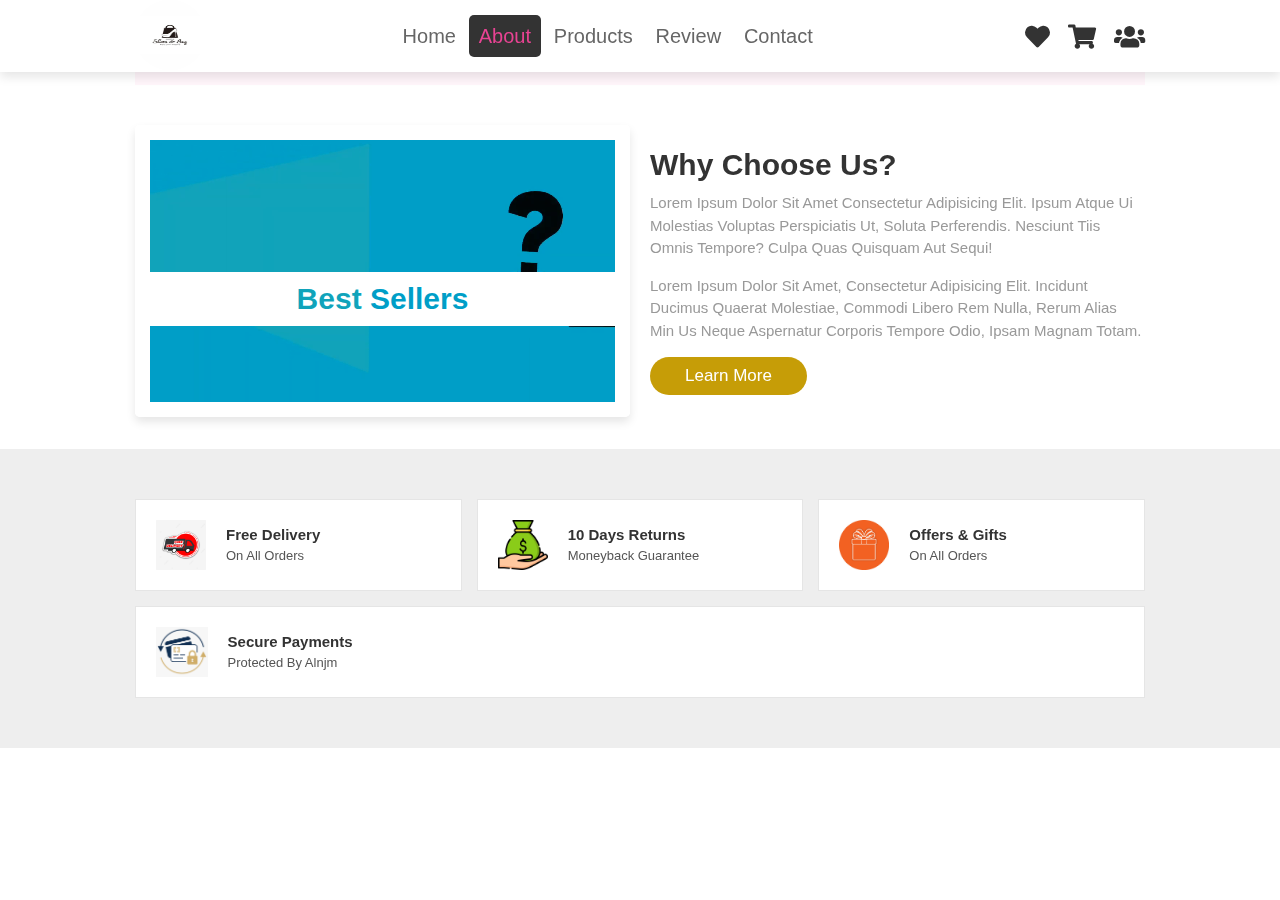
<file: about.html>
<!DOCTYPE html>
<html lang="en">

<head>
    <meta charset="UTF-8">
    <meta name="viewport" content="width=device-width, initial-scale=1.0">
    <title>About</title>
    <link rel="stylesheet" href="https://cdnjs.cloudflare.com/ajax/libs/font-awesome/5.15.3/css/all.min.css">
    <!--font awesome-->
    <link rel="stylesheet" href="css/style.css">
</head>

<body>
    <header>
        <input type="checkbox" id="toggler">
        <label for="toggler" class="fas fa-bars"></label>
        <a href="#" class="logo"><img class="sunrise" src="images/IMG_20240507_164707_950.jpg" alt=""></a>
        <nav class="firstnavbar">
            <a href="index.html">Home</a>
            <a href="about.html" class="active">about</a>
            <a href="products.html">products</a>
            <a href="index.html#review">review</a>
            <a href="contact.html">contact</a>
        </nav>
        <div class="icons">
            <a href="#" class="fas fa-heart"></a>
            <a href="products.html" class="fas fa-shopping-cart"></a>
            <a href="contact.html" class="fas fa-users"></a>
        </div>
    </header>
    <!--ABOUT-->
    <section class="about" id="about">
        <h1 class="heading"><span>about </span> us </h1>
        <div class="row">
            <div class="videoholder">
                <video src="video/myVideo.mp4" loop autoplay muted></video>
                <h3>Best sellers</h3>
            </div>
            <div class="content">
                <h3>why choose us?</h3>
                <p>Lorem ipsum dolor sit amet consectetur adipisicing elit. Ipsum atque
                    ui molestias voluptas perspiciatis ut, soluta perferendis. Nesciunt
                    tiis omnis tempore? Culpa quas quisquam aut sequi!</p>
                <p>Lorem ipsum dolor sit amet, consectetur adipisicing elit. Incidunt
                    ducimus quaerat molestiae, commodi libero rem nulla, rerum alias min
                    us neque aspernatur corporis tempore odio, ipsam magnam totam.</p>
                <a href="#" class="btn">learn more</a>
            </div>
        </div>
    </section>
    <!--About/icons-->
    <section class="iconsholder">
        <div class="icons">
            <img class="imga" src="images/free1.jpg" alt="" srcset="">
            <div class="info">
                <h3>Free Delivery</h3>
                <span>On All Orders</span>
            </div>
        </div>

        <div class="icons">
            <img class="imga" src="images/return2.png" alt="" srcset="">
            <div class="info">
                <h3>10 Days Returns</h3>
                <span>Moneyback Guarantee</span>
            </div>
        </div>

        <div class="icons">
            <img class="imga" src="images/gift.jpg" alt="" srcset="">
            <div class="info">
                <h3>Offers & Gifts</h3>
                <span>On All orders</span>
            </div>
        </div>

        <div class="icons">
            <img class="imga" src="images/secure.png" alt="" srcset="">
            <div class="info">
                <h3>Secure Payments</h3>
                <span>protected By Alnjm</span>
            </div>
        </div>
    </section>


</body>

</html>
</file>
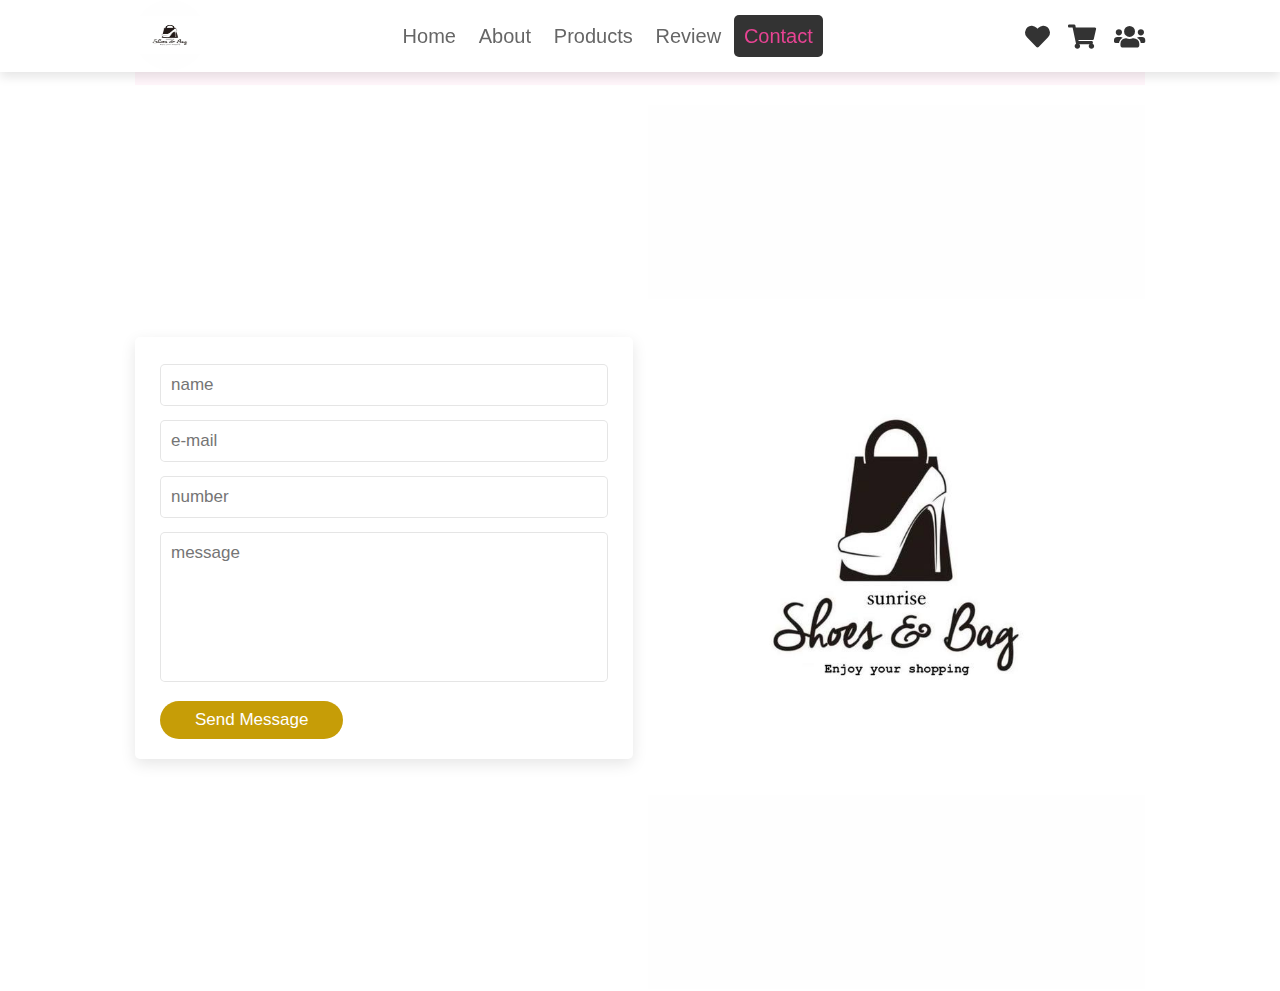
<file: contact.html>
<!DOCTYPE html>
<html lang="en">

<head>
    <meta charset="UTF-8">
    <meta name="viewport" content="width=device-width, initial-scale=1.0">
    <title>Contact</title>
    <link rel="stylesheet" href="https://cdnjs.cloudflare.com/ajax/libs/font-awesome/5.15.3/css/all.min.css">
    <!--font awesome-->
    <link rel="stylesheet" href="css/style.css">
</head>

<body>
    <header>
        <input type="checkbox" id="toggler">
        <label for="toggler" class="fas fa-bars"></label>
        <a href="#" class="logo"><img class="sunrise" src="images/IMG_20240507_164707_950.jpg" alt=""></a>
        <nav class="firstnavbar">
            <a href="index.html">Home</a>
            <a href="about.html">about</a>
            <a href="products.html">products</a>
            <a href="index.html#review">review</a>
            <a href="contact.html" class="active">contact</a>
        </nav>
        <div class="icons">
            <a href="#" class="fas fa-heart"></a>
            <a href="products.html" class="fas fa-shopping-cart"></a>
            <a href="contact.html" class="fas fa-users"></a>
        </div>
    </header>
    <!--Contact-->
    <section class="contact" id="contact">

        <h1 class="heading"> <span>contact</span></h1>
        <div class="row">
            <form action="" id="myForm">
                <p id="success" style="color: green;"></p>
                <input type="text" placeholder="name" class="box" id="name">
                <p id="errorName" style="color: red;"></p>
                <input type="email" placeholder="e-mail" class="box" id="email">
                <p id="errorEmail" style="color: red;"></p>
                <input type="number" placeholder="number" class="box" id="number">
                <p id="errorNumber" style="color: red;"></p>
                <textarea name="" class="box" placeholder="message" id="detail" cols="30" rows="10">
</textarea>
                <p id="errorDetail" style="color: red;"></p>
                <button type="submit" class="btn">send message</button>
            </form>
            <div class="image">
                <img src="images/IMG_20240507_164707_950.jpg" alt="">
            </div>

        </div>
    </section>
    <script src="js/email_validate.js"></script>
</body>

</html>
</file>
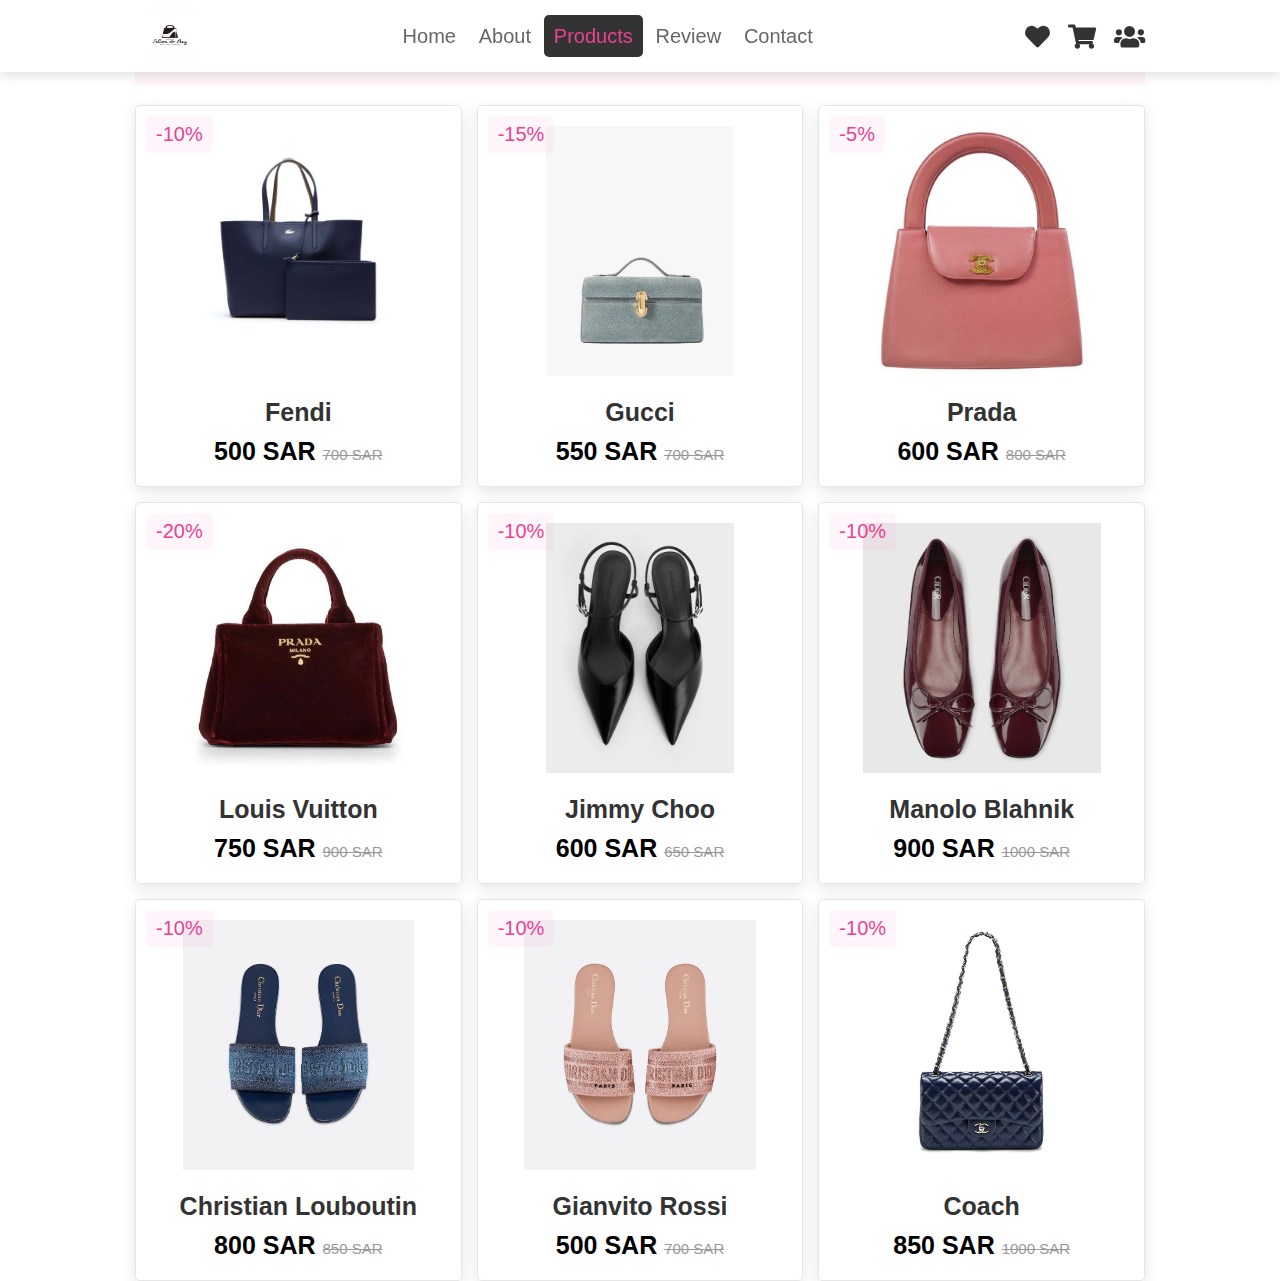
<file: products.html>
<!--PRODUCTS-->
<!DOCTYPE html>
<html lang="en">

<head>
    <meta charset="UTF-8">
    <meta name="viewport" content="width=device-width, initial-scale=1.0">
    <title>Document</title>
    <link rel="stylesheet" href="https://cdnjs.cloudflare.com/ajax/libs/font-awesome/5.15.3/css/all.min.css">
    <!--font awesome-->
    <link rel="stylesheet" href="css/style.css">
</head>

<body>
    <header>
        <input type="checkbox" id="toggler">
        <label for="toggler" class="fas fa-bars"></label>
        <a href="#" class="logo"><img class="sunrise" src="images/IMG_20240507_164707_950.jpg" alt=""></a>
        <nav class="firstnavbar">
            <a href="index.html">Home</a>
            <a href="about.html">about</a>
            <a href="products.html" class="active">products</a>
            <a href="index.html#review">review</a>
            <a href="contact.html">contact</a>
        </nav>
        <div class="icons">
            <a href="#" class="fas fa-heart"></a>
            <a href="products.html" class="fas fa-shopping-cart"></a>
            <a href="contact.html" class="fas fa-users"></a>
        </div>
    </header>
    <section class="products" id="products">
        <h1 class="heading"> latest <span>products</span></h1>
        <div class="boxholder">
            <div class="box">
                <span class="discount">-10%</span>
                <div class="image">
                    <img src="images/IMG_20240507_164325_580.jpg" alt="">
                    <div class="icons">
                        <a href="#" class="fas fa-heart"></a>
                        <a href="#" class="cart-btn">add to cart</a>
                        <a href="#" class="fas fa-share"></a>
                    </div>
                </div>
                <div class="content">
                    <h3>Fendi</h3>
                    <div class="price"> 500 SAR <span>700 SAR</span></div>
                </div>
            </div>

            <div class="box">
                <span class="discount">-15%</span>
                <div class="image">
                    <img src="images/IMG_20240507_164325_813.jpg" alt="">
                    <div class="icons">
                        <a href="#" class="fas fa-heart"></a>
                        <a href="#" class="cart-btn">add to cart</a>
                        <a href="#" class="fas fa-share"></a>
                    </div>
                </div>
                <div class="content">
                    <h3>Gucci</h3>
                    <div class="price"> 550 SAR <span>700 SAR</span></div>
                </div>
            </div>

            <div class="box">
                <span class="discount">-5%</span>
                <div class="image">
                    <img src="images/IMG_20240507_164326_204.jpg" alt="">
                    <div class="icons">
                        <a href="#" class="fas fa-heart"></a>
                        <a href="#" class="cart-btn">add to cart</a>
                        <a href="#" class="fas fa-share"></a>
                    </div>
                </div>
                <div class="content">
                    <h3>Prada</h3>
                    <div class="price"> 600 SAR <span>800 SAR</span></div>
                </div>
            </div>

            <div class="box">
                <span class="discount">-20%</span>
                <div class="image">
                    <img src="images/IMG_20240507_164325_981.jpg" alt="">
                    <div class="icons">
                        <a href="#" class="fas fa-heart"></a>
                        <a href="#" class="cart-btn">add to cart</a>
                        <a href="#" class="fas fa-share"></a>
                    </div>
                </div>
                <div class="content">
                    <h3>Louis Vuitton</h3>
                    <div class="price"> 750 SAR <span>900 SAR</span></div>
                </div>
            </div>

            <div class="box">
                <span class="discount">-10%</span>
                <div class="image">
                    <img src="images/IMG_20240507_164716_077.jpg" alt="">
                    <div class="icons">
                        <a href="#" class="fas fa-heart"></a>
                        <a href="#" class="cart-btn">add to cart</a>
                        <a href="#" class="fas fa-share"></a>
                    </div>
                </div>
                <div class="content">
                    <h3>Jimmy Choo</h3>
                    <div class="price"> 600 SAR <span>650 SAR</span></div>
                </div>
            </div>

            <div class="box">
                <span class="discount">-10%</span>
                <div class="image">
                    <img src="images/IMG_20240507_164713_578.jpg" alt="">
                    <div class="icons">
                        <a href="#" class="fas fa-heart"></a>
                        <a href="#" class="cart-btn">add to cart</a>
                        <a href="#" class="fas fa-share"></a>
                    </div>
                </div>
                <div class="content">
                    <h3>Manolo Blahnik</h3>
                    <div class="price"> 900 SAR <span>1000 SAR</span></div>
                </div>
            </div>

            <div class="box">
                <span class="discount">-10%</span>
                <div class="image">
                    <img src="images/IMG_20240507_164325_533.jpg" alt="">
                    <div class="icons">
                        <a href="#" class="fas fa-heart"></a>
                        <a href="#" class="cart-btn">add to cart</a>
                        <a href="#" class="fas fa-share"></a>
                    </div>
                </div>
                <div class="content">
                    <h3>Christian Louboutin</h3>
                    <div class="price"> 800 SAR <span>850 SAR</span></div>
                </div>
            </div>

            <div class="box">
                <span class="discount">-10%</span>
                <div class="image">
                    <img src="images/IMG_20240507_164325_772.jpg" alt="">
                    <div class="icons">
                        <a href="#" class="fas fa-heart"></a>
                        <a href="#" class="cart-btn">add to cart</a>
                        <a href="#" class="fas fa-share"></a>
                    </div>
                </div>
                <div class="content">
                    <h3>Gianvito Rossi</h3>
                    <div class="price"> 500 SAR <span>700 SAR</span></div>
                </div>
            </div>

            <div class="box">
                <span class="discount">-10%</span>
                <div class="image">
                    <img src="images/IMG_20240507_164326_169.jpg" alt="">
                    <div class="icons">
                        <a href="#" class="fas fa-heart"></a>
                        <a href="#" class="cart-btn">add to cart</a>
                        <a href="#" class="fas fa-share"></a>
                    </div>
                </div>
                <div class="content">
                    <h3>Coach</h3>
                    <div class="price"> 850 SAR <span>1000 SAR</span></div>
                </div>
            </div>

        </div>
    </section>

</body>

</html>
</file>
<file: css/style.css>
*{
    margin: 0; padding: 0;
    font-family: Verdana, Geneva, Tahoma, sans-serif;
    outline: none; border: none;
    text-decoration: none; text-transform: capitalize;
    box-sizing: border-box;
    transition: .2s linear;
}
section{
    padding-left: 13.5rem;
    padding-right: 13.5rem;
}
.heading{
    text-align: center;
    font-size: 4rem;
    color: #333;
    padding:1rem;
    margin: 2rem 0;
    background: rgba(255, 51, 153,.05);
}
.heading span{
    color: #e84393;
}
.btn{
    display: inline-block;
    margin-top: 1rem;
    border-radius: 5rem;
    background: #c69d07;
    color: #fff;
    padding: .9rem 3.5rem;
    cursor: pointer;
    font-size: 1.7rem;
}
.btn:hover{
    background: #dc1d37;
}
.btn span:hover{
    background-color: #333;
}
header{
    position: fixed;
    top: 0; left: 0; right: 0;
    background: white;
    padding-left: 13.5rem;
    padding-right: 13.5rem;
    display: flex;
    align-items: center;
    justify-content: space-between;
    z-index: 1000;
    box-shadow: 0 .5rem 1rem rgba(0,0,0,.1);
}

header .logo img.sunrise{
    height:7rem;
    width: 7rem;
    border-radius: 5rem;
}
header .firstnavbar a{
    font-size: 2rem; 
    padding:1rem 1rem;
    color: #666;
}
header .firstnavbar a:hover{
    color: #e84393;
    border: #333;
    background-color: #333;
    border-radius: 5px;
}
header .icons a{
    font-size: 2.5rem;
    color: #333;
    margin-left: 1.5rem;
}
header .icons a:hover{
    color: #e84393;
}
header #toggler{
    display: none;
}
.active{
    background-color: #333;
    color: #e84393 !important;
    border-radius: 5px;
}
header .fa-bars{
    font-size: 3rem;
    color: #333;
    border-radius: .5rem;
    padding: .5rem 1.5rem;
    cursor: pointer;
    border: .1rem solid rgba(0,0,0,.3);
    display: none;
}
.home{
    display: flex;
    align-items: center;
    min-height: 100vh;
    background: url(../images/IMG_20240507_164702_921.jpg) no-repeat;
    background-size: contain;
    background-position: center;
}
.home .content{
    max-width: 50rem;
}
.home .content h3{
    font-size: 6rem;
    color: black;
   
}
.home .content span{
    font-size: 2.5rem;
    color:peru;
    padding: 1rem 0;
    line-height: 1.5;
}
.home .content pre{
    font-size: 1.5rem;
    color:hotpink;
    padding: 1rem 0;
    line-height: 1.5;
}
.about .row{
    display: flex;
    align-items: center;
    gap:2rem;
    flex-wrap: wrap;
    padding:2rem 0;
    padding-bottom: 3rem;
}
.about .row .videoholder{
    flex:1 1 40rem;
    position: relative;
}
.about .row .videoholder video{
    width: 100%;
    border:1.5rem  solid #fff;
    border-radius:.5rem;
    box-shadow: 0 .5rem 1rem rgba(0,0,0,.1);
    height: 100%;
    object-fit: cover;
}
.about .row .videoholder h3{
    position:absolute;
    top: 50%; transform: translatexY(-50%); 
    font-size: 3rem;
    background: #fff;
    width:100%;
    padding:1rem 2rem;
    text-align: center;
    mix-blend-mode:screen;
    
}
.about .row .content{
    flex:1 1 40rem;
}
.about .row .content h3{
    font-size: 3rem;
    color: #333;
}
.about .row .content p{
    font-size: 1.5rem;
    color: #999;
    padding:.5rem 0;
    padding-top: 1rem;
    line-height: 1.5;
}

.iconsholder{
    background: #eee;
    display: flex;
    flex-wrap: wrap;
    gap:1.5rem;
    padding-top: 5rem;
    padding-bottom: 5rem;
}

.iconsholder .icons{
    background: #fff;
    border:.1rem solid rgba(0,0,0,.1);
    padding:2rem;
    display: flex;
    align-items: center;
    flex:1 1 25rem;
}
.iconsholder .icons img{
    height:5rem;
    margin-right: 2rem;
}
.iconsholder .icons h3{
    color: #333;
    padding-bottom: .5rem;
    font-size: 1.5rem;
}
html{
    font-size: 62.5%;
}
.iconsholder .icons span{
    color: #555;
    font-size: 1.3rem;
}
.products .boxholder{
    display: flex;
    flex-wrap: wrap;
    gap: 1.5rem;
}
.products .boxholder .box{
    flex: 1 1 30rem;
    box-shadow: 0 .5rem 1.5rem rgba(0,0,0,.1);
    border-radius: .5rem;
    border:.1rem solid rgba(0,0,0,.1);
    position: relative;
}
.products .boxholder .box .discount{
    position: absolute;
    top:1rem; left:1rem;
    padding:.7rem 1rem;
    font-size: 2rem;
    color: #e84393;
    background: rgba(255, 51, 153,.05);
    z-index: 1;
    border-radius: .5rem;
}
.products .boxholder .box .image{
    position: relative;
    text-align: center;
    padding-top: 2rem;
    overflow: hidden;
}
.products .boxholder .box .image img{
    height: 25rem;
}
.products .boxholder .box:hover .image img{
    transform: scale(1.1);
}
.products .boxholder .box .image .icons{
    position: absolute;
    bottom: -7rem; left: 0; right: 0;
    display: flex;
}
.products .boxholder .box:hover .image .icons{
    bottom: 0;

}
.products .boxholder .box:hover .image .icons a{
    height: 5rem;
    line-height: 5rem;
    font-size: 2rem;
    width:50%;
    background: #e84393;
    color:#fff;
}
.products .boxholder .box .image .icons .cart-btn{
    border-left: .1rem solid #fff7;
    border-right: .1rem solid #fff7;
    width: 100%;
}
.products .boxholder .box .image .icons a:hover{
    background: #333;
}
.products .boxholder .box .content{
    padding:2rem;
    text-align: center;
}
.products .boxholder .box .content h3{
    font-size: 2.5rem;
    color: #333 ;
}

.products .boxholder .box .content .price{
    font-size: 2.5rem;
    color:var(--pink) ;
    font-weight: bolder;
    padding-top: 1rem;
}

.products .boxholder .box .content .price span{
    font-size: 1.5rem;
    color:#999 ;
    font-weight: lighter;
   text-decoration: line-through;
}
.review .boxholder-rv{
    display: flex;
    flex-wrap: wrap;
    gap:1.5rem;
}
.review .boxholder-rv .box{
    flex: 1 1 30rem;
    box-shadow: 0 .5rem rgba(0,0,0,.1);
    padding:3rem 2rem;
    position: relative;
    border:.1rem solid rgba(0,0,0,.1);

}
.review .boxholder-rv .box .fa-quote-right{
    position: absolute;
    bottom:3rem; right:3rem;
    font-size: 6rem;
    color: #eee;
}
.review .boxholder-rv .box .stars i{
    color: #ffb222;
    font-size: 2rem;
}
.review .boxholder-rv .box p{
    color: #999;
    font-size: 1.5rem;
    line-height: 1.5;
    padding-top: 2rem;
}
.review .boxholder-rv .box .user{
    display: flex;
    align-items: center;
    padding-top: 2rem;
}
.review .boxholder-rv .box .user img{
    height:6rem;
    width:6rem;
    border-radius: 50%;
    object-fit: cover;
    margin-right: 1rem;
}
.review .boxholder-rv .box .user h3{
    font-size: 2rem;
    color: #333;
}
review .boxholder-rv .box .user span{
    font-size: 1.5rem;
    color: #999;
}
.contact .row{
    display: flex;
    flex-wrap: wrap-reverse;
    gap:1.5rem;
    align-items: center;
}
.contact .row form{
    flex: 1 1 40rem;
    padding:2rem 2.5rem;
    box-shadow: 0 .5rem 1.5rem rgba(0,0,0,.1);
    border:.1 solid rgba(0,0,0,.1);
    background:#fff;
    border-radius: .5rem;
}
.contact .row .image{
    flex: 1 1 40rem;
}
.contact .row .image img{
   width:100%;
}
.contact .row form .box{
    padding:1rem;
    font-size: 1.7rem;
    color: #333;
    text-transform: none;
    border:.1rem solid rgba(0,0,0,.1);
    border-radius: .5rem;
    margin:.7rem 0;
    width: 100%;
}
.contact .row form .box:focus{
    border-color: #e84393;
}
.contact .row form textarea{
    height: 15rem;
    resize: none;
}
.projectfooter .boxholder{
    display: flex;
    flex-wrap: wrap;
    gap:1.5rem;
}
.projectfooter .boxholder .box{
    flex:24rem;
}
.projectfooter .boxholder .box h3{
    color: #333;
    font-size: 2.5rem;
    padding:1rem;
}
.projectfooter .boxholder .box a{
display: block;
color: #c2308c;
font-size: 1.5rem;
padding:1rem;
}
.projectfooter .boxholder{
    box-shadow: 0 .5rem 1.5rem rgba(0,0,0,.1);
    border: .1rem solid rgba(0,0,0,.1);
    background:#e2dcdc;
    border-radius: .5rem;
    border-color: #ffffff;

}
.projectfooter .boxholder .box a:hover{
    color: #c69d07;
    text-decoration: underline;
}
.projectfooter .boxholder .box img{
    width: 10rem;
    margin-top: 1rem;
}
.projectfooter .endwebsite{
    text-align: center;
    padding:1.5rem;
    margin-top:1.5rem;
    padding-top:2.5rem;
    font-size: 2rem;
    color: black;
    border-top: .1rem solid rgba(0,0,0,.1) ;
}
.projectfooter .endwebsite span{
   color: #c69d07; 
}

















































@media (max-width:991px){
    html{
        font-size: 55%;
    }
    header{
        padding: 2rem;
    }
    section{
        padding: 2rem;
    }
    .home{
        background-position: left;
    }
}
@media (max-width:768px){
    header .fa-bars{
        display: block;
    }
    header .firstnavbar{
        position: absolute;
        top: 100%; right: 0; left: 0;
        background: #eee;
        border-top: .1rem solid rgba(0,0,0,.1);
       display: none;
    }
    header #toggler:checked ~ .firstnavbar{
        display: initial;
    }
    header .firstnavbar a{
        margin:1.5rem;
        padding:1.5rem;
        background: #fff;
        border:.1rem solid rgba(0,0,0,.1);
        display: block;
    }
    .home .content h3{
        font-size: 5rem;
    }
    .home .content span{
        font-size: 2.5rem;
    }
    .home .content pre{
        font-size: 1rem;
    }
    .iconsholder .icons h3{
        font-size: 2rem;
    }
    .iconsholder .icons span{
        font-size: 1.7rem;
    }
}
    @media (max-width:450px){
        html{
            font-size: 50%;
        }
        .heading{
            font-size: 3rem;
        }
}
</file>
